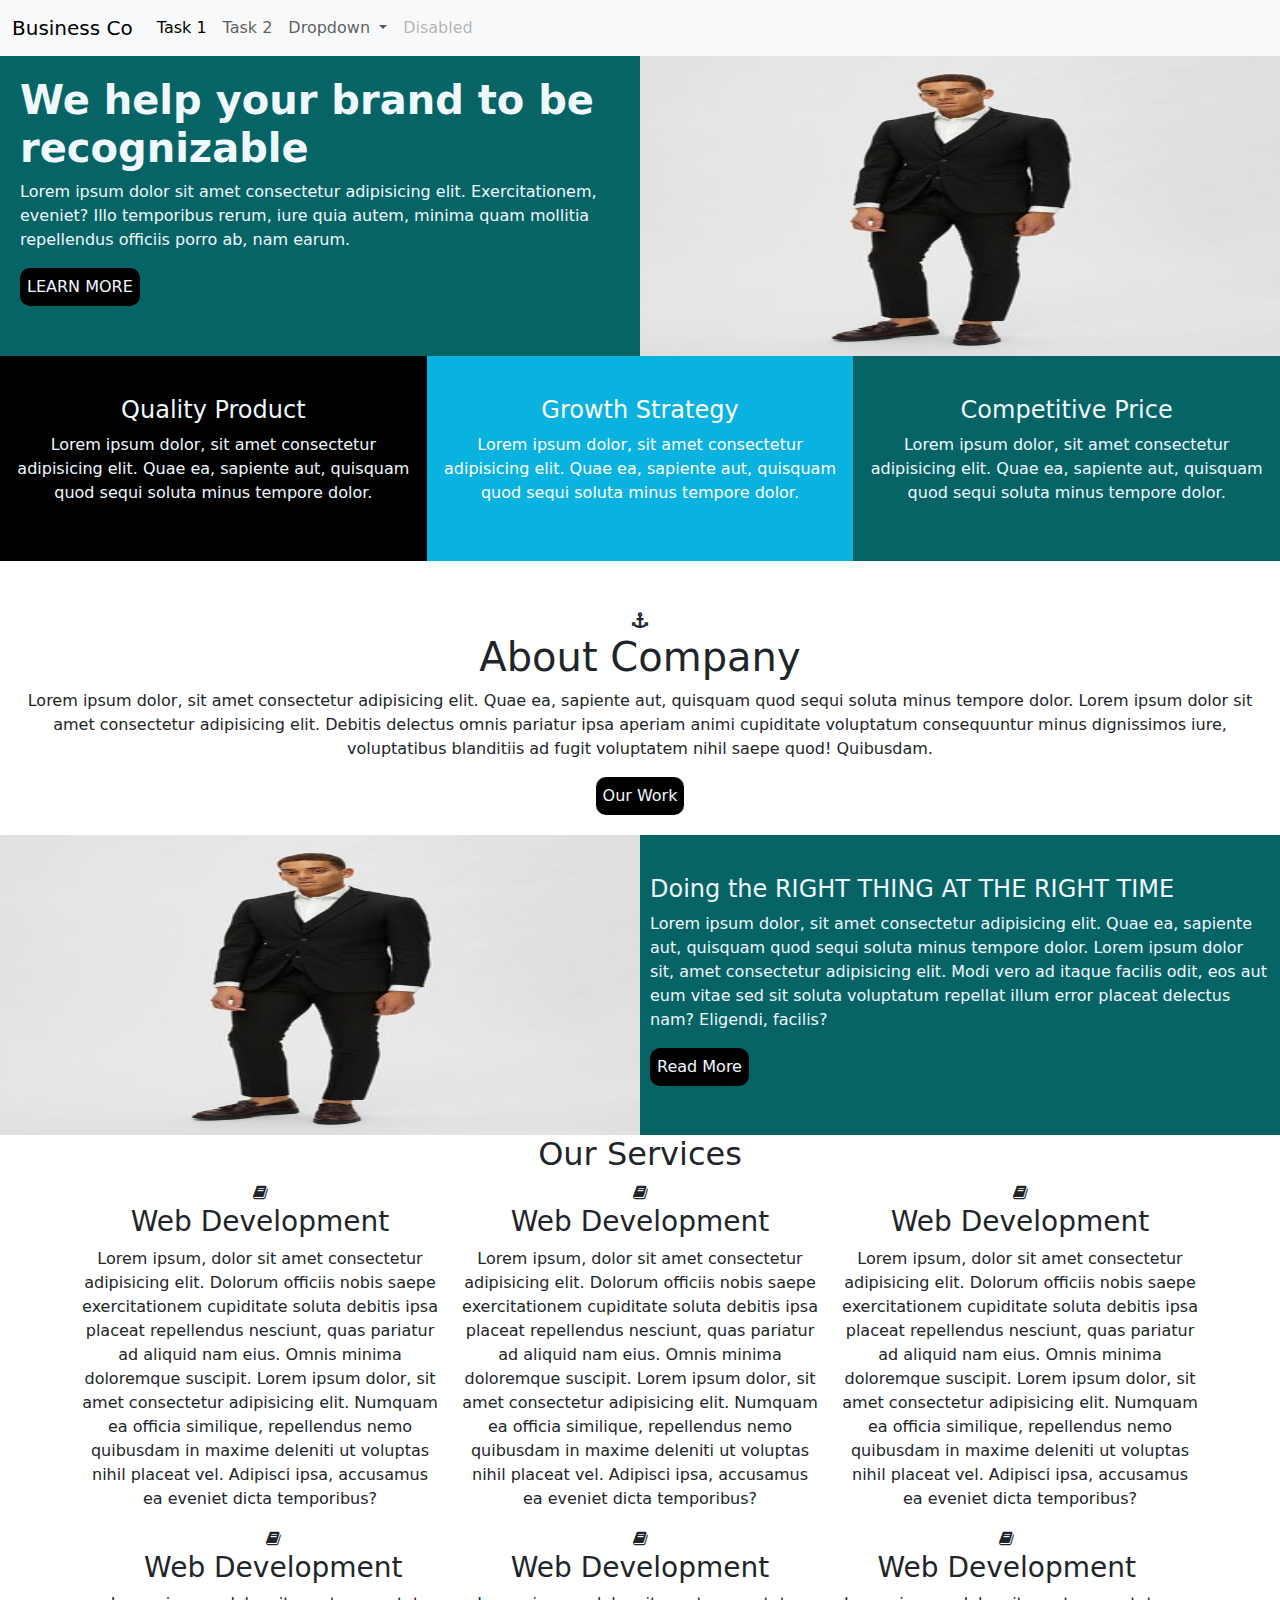
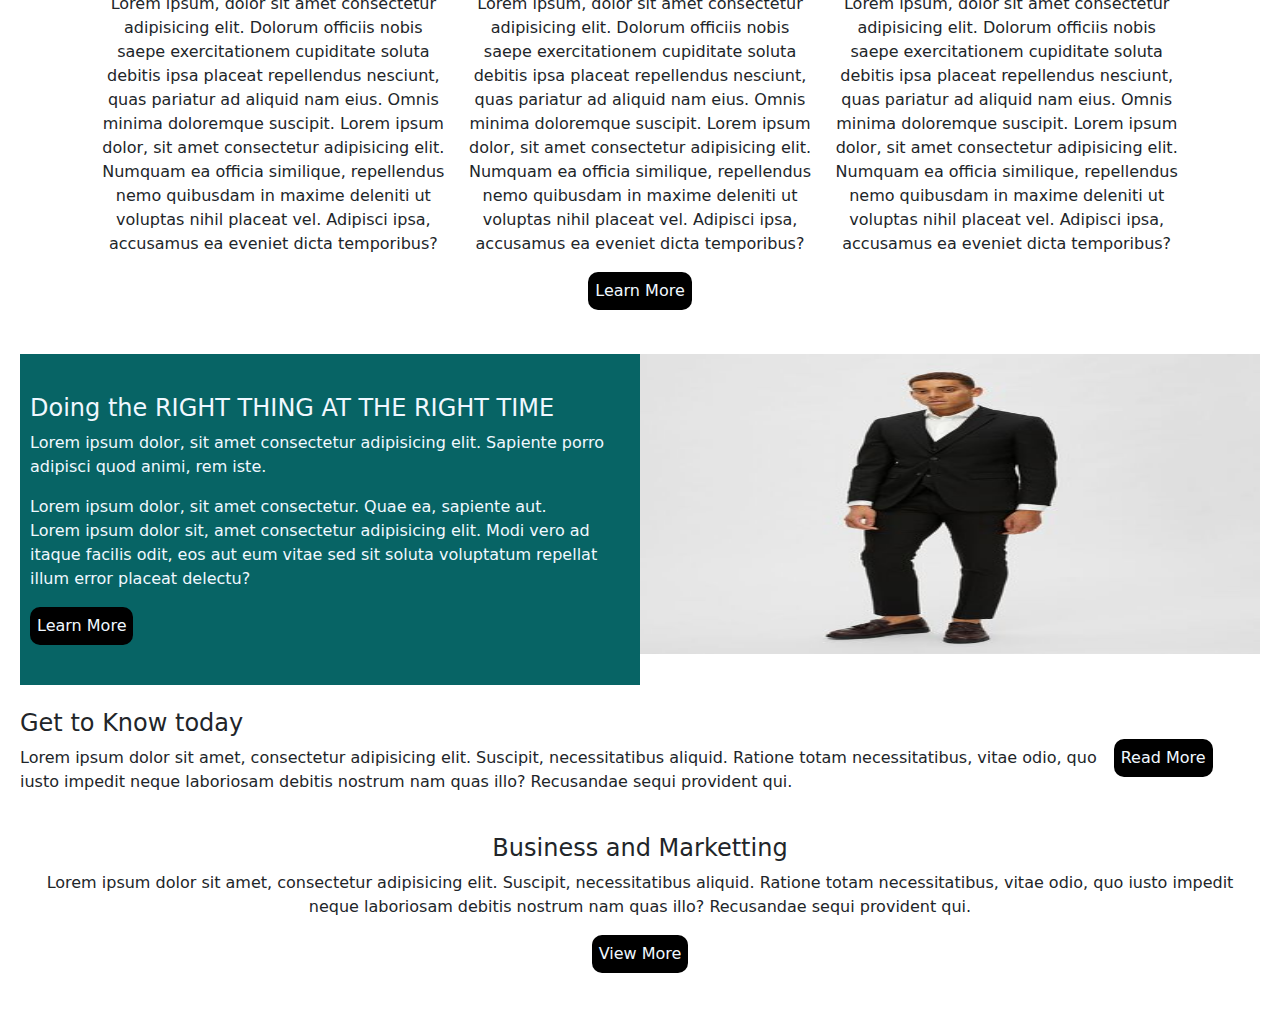
<file: index.html>
<!DOCTYPE html>
<html lang="en">
<head>
    <meta charset="UTF-8">
    <meta name="viewport" content="width=device-width, initial-scale=1.0">
    <title>Document</title>
   <link rel="stylesheet" href="https://cdn.jsdelivr.net/npm/bootstrap@5.3.2/dist/css/bootstrap.min.css
   ">
    <link rel="stylesheet" href="style.css">
    <link rel="stylesheet" href="https://cdnjs.cloudflare.com/ajax/libs/font-awesome/4.7.0/css/font-awesome.min.css">
</head>
<body>
    
    <nav class="navbar navbar-expand-lg bg-body-tertiary">
        <div class="container-fluid">
          <a class="navbar-brand" href="#">Business Co</a>
          <button class="navbar-toggler" type="button" data-bs-toggle="collapse" data-bs-target="#navbarSupportedContent" aria-controls="navbarSupportedContent" aria-expanded="false" aria-label="Toggle navigation">
            <span class="navbar-toggler-icon"></span>
          </button>
          <div class="collapse navbar-collapse" id="navbarSupportedContent">
            <ul class="navbar-nav me-auto mb-2 mb-lg-0">
              <li class="nav-item">
                <a class="nav-link active" aria-current="page" href="index.html">Task 1</a>
              </li>
              <li class="nav-item">
                <a class="nav-link" href="task2.html">Task 2</a>
              </li>
              <li class="nav-item dropdown">
                <a class="nav-link dropdown-toggle" href="#" role="button" data-bs-toggle="dropdown" aria-expanded="false">
                  Dropdown
                </a>
                <ul class="dropdown-menu">
                  <li><a class="dropdown-item" href="#">Action</a></li>
                  <li><a class="dropdown-item" href="#">Another action</a></li>
                  <li><hr class="dropdown-divider"></li>
                  <li><a class="dropdown-item" href="#">Something else here</a></li>
                </ul>
              </li>
              <li class="nav-item">
                <a class="nav-link disabled" aria-disabled="true">Disabled</a>
              </li>
            <!-- </ul>
            <form class="d-flex" role="search">
              <input class="form-control me-2" type="search" placeholder="Search" aria-label="Search">
              <button class="btn btn-outline-success" type="submit">Search</button>
            </form> -->
          </div>
        </div>
      </nav>

      <div class="cont">
        <div style="padding: 20px; background:rgb(7, 100, 101); color: aliceblue;" class="col-6">
            <h1><b>We help your brand to be recognizable</b></h1>
            <p>Lorem ipsum dolor sit amet consectetur adipisicing elit. Exercitationem, eveniet? Illo temporibus rerum, iure quia autem, minima quam mollitia repellendus officiis porro ab, nam earum.</p>
            <button class="more">LEARN MORE</button>
        </div>
        <div style="width: 100%; height: 100%;">
            <img src="slhpsy2022w47thunov61_16087868_Black_005.jpg" style="width: 100%; height: 300px; ">
        </div>
    </div>
        <div class="container-fluid text-center">
            <div class="row">   
              <div class="col" style="background: black; color: aliceblue; padding: 40px 10px;">
                <h4>Quality Product</h4>
                <p>Lorem ipsum dolor, sit amet consectetur adipisicing elit. Quae ea, sapiente aut, quisquam quod sequi soluta minus tempore dolor.</p>
              </div>
              <div class="col" style="background-color:rgb(10, 178, 224); color: white; padding: 40px 10px;">
                <h4>Growth Strategy</h4>
                <p>Lorem ipsum dolor, sit amet consectetur adipisicing elit. Quae ea, sapiente aut, quisquam quod sequi soluta minus tempore dolor.</p>
              </div>
              <div class="col" style="background-color:rgb(7, 100, 101); color: aliceblue; padding: 40px 10px;">
                <h4>Competitive Price</h4>
                <p>Lorem ipsum dolor, sit amet consectetur adipisicing elit. Quae ea, sapiente aut, quisquam quod sequi soluta minus tempore dolor.</p>
              </div>
            </div>
        </div><br><br>


        <div style="text-align: center;" padding: 0 20px;>
          <i class="fa fa-anchor"></i>
            <h1>About Company</h1>
            <p style="padding: 0 20px;">Lorem ipsum dolor, sit amet consectetur adipisicing elit. Quae ea, sapiente aut, quisquam quod sequi soluta minus tempore dolor. Lorem ipsum dolor sit amet consectetur adipisicing elit. Debitis delectus omnis pariatur ipsa aperiam animi cupiditate voluptatum consequuntur minus dignissimos iure, voluptatibus blanditiis ad fugit voluptatem nihil saepe quod! Quibusdam.</p>
            <button class="more">Our Work</button> 
        </div>

        
        <div style="display: flex; padding-top: 20px; width: 100%;" text-align="center">   
            <div style="width: 50%; height: 100%;">
                <img src="slhpsy2022w47thunov61_16087868_Black_005.jpg" style="width: 100%; height: 300px; ">
            </div>
             
            <div class="col" style="background-color:rgb(7, 100, 101); color: aliceblue; padding: 40px 10px;">
                <h4>Doing the RIGHT THING AT THE RIGHT TIME</h4>
                <p>Lorem ipsum dolor, sit amet consectetur adipisicing elit. Quae ea, sapiente aut, quisquam quod sequi soluta minus tempore dolor. Lorem ipsum dolor sit, amet consectetur adipisicing elit. Modi vero ad itaque facilis odit, eos aut eum vitae sed sit soluta voluptatum repellat illum error placeat delectus nam? Eligendi, facilis?</p>
                <button class="more">Read More</button>
            </div>
        </div>


    <section style="padding: 0 20px;">
        <h2 style="text-align: center;">Our Services</h2>
        <div class="container text-center">
            <div class="row">
                <div class="col">
                    <i class="fa fa-book"></i>
                    <h3>Web Development</h3>
                    <p>Lorem ipsum, dolor sit amet consectetur adipisicing elit. Dolorum officiis nobis saepe exercitationem cupiditate soluta debitis ipsa placeat repellendus nesciunt, quas pariatur ad aliquid nam eius. Omnis minima doloremque suscipit. Lorem ipsum dolor, sit amet consectetur adipisicing elit. Numquam ea officia similique, repellendus nemo quibusdam in maxime deleniti ut voluptas nihil placeat vel. Adipisci ipsa, accusamus ea eveniet dicta temporibus?</p>
                </div>
                       
                <div class="col">
                    <i class="fa fa-book"></i>
                    <h3>Web Development</h3>
                    <p>Lorem ipsum, dolor sit amet consectetur adipisicing elit. Dolorum officiis nobis saepe exercitationem cupiditate soluta debitis ipsa placeat repellendus nesciunt, quas pariatur ad aliquid nam eius. Omnis minima doloremque suscipit. Lorem ipsum dolor, sit amet consectetur adipisicing elit. Numquam ea officia similique, repellendus nemo quibusdam in maxime deleniti ut voluptas nihil placeat vel. Adipisci ipsa, accusamus ea eveniet dicta temporibus?</p>
                </div>

                <div class="col">
                    <i class="fa fa-book"></i>
                    <h3>Web Development</h3>
                    <p>Lorem ipsum, dolor sit amet consectetur adipisicing elit. Dolorum officiis nobis saepe exercitationem cupiditate soluta debitis ipsa placeat repellendus nesciunt, quas pariatur ad aliquid nam eius. Omnis minima doloremque suscipit. Lorem ipsum dolor, sit amet consectetur adipisicing elit. Numquam ea officia similique, repellendus nemo quibusdam in maxime deleniti ut voluptas nihil placeat vel. Adipisci ipsa, accusamus ea eveniet dicta temporibus?</p>
                </div>

            </div>
        </div>

        
        <div class="container text-center">
            <div class="row" style="padding: 0 20px;">
                <div class="col">
                    <i class="fa fa-book"></i>
                    <h3>Web Development</h3>
                    <p>Lorem ipsum, dolor sit amet consectetur adipisicing elit. Dolorum officiis nobis saepe exercitationem cupiditate soluta debitis ipsa placeat repellendus nesciunt, quas pariatur ad aliquid nam eius. Omnis minima doloremque suscipit. Lorem ipsum dolor, sit amet consectetur adipisicing elit. Numquam ea officia similique, repellendus nemo quibusdam in maxime deleniti ut voluptas nihil placeat vel. Adipisci ipsa, accusamus ea eveniet dicta temporibus?</p>
                </div>
                       
                <div class="col">
                    <i class="fa fa-book"></i>
                    <h3>Web Development</h3>
                    <p>Lorem ipsum, dolor sit amet consectetur adipisicing elit. Dolorum officiis nobis saepe exercitationem cupiditate soluta debitis ipsa placeat repellendus nesciunt, quas pariatur ad aliquid nam eius. Omnis minima doloremque suscipit. Lorem ipsum dolor, sit amet consectetur adipisicing elit. Numquam ea officia similique, repellendus nemo quibusdam in maxime deleniti ut voluptas nihil placeat vel. Adipisci ipsa, accusamus ea eveniet dicta temporibus?</p>
                </div>

                <div class="col">
                    <i class="fa fa-book"></i>
                    <h3>Web Development</h3>
                    <p>Lorem ipsum, dolor sit amet consectetur adipisicing elit. Dolorum officiis nobis saepe exercitationem cupiditate soluta debitis ipsa placeat repellendus nesciunt, quas pariatur ad aliquid nam eius. Omnis minima doloremque suscipit. Lorem ipsum dolor, sit amet consectetur adipisicing elit. Numquam ea officia similique, repellendus nemo quibusdam in maxime deleniti ut voluptas nihil placeat vel. Adipisci ipsa, accusamus ea eveniet dicta temporibus?</p>
                </div>

            </div>
            <button class="more">Learn More</button>
        </div>
    </section><br>

    <section style="padding: 0 20px;">
        <div style="display: flex; padding-top: 20px; width: 100%;" text-align="center">   
            <div class="col" style="background-color:rgb(7, 100, 101); color: aliceblue; padding: 40px 10px;">
                <h4>Doing the RIGHT THING AT THE RIGHT TIME</h4>
                <p>Lorem ipsum dolor, sit amet consectetur adipisicing elit. Sapiente porro adipisci quod animi, rem iste.</p>
                <p>Lorem ipsum dolor, sit amet consectetur. Quae ea, sapiente aut. <br> Lorem ipsum dolor sit, amet consectetur adipisicing elit. Modi vero ad itaque facilis odit, eos aut eum vitae sed sit soluta voluptatum repellat illum error placeat delectu?</p>
                <button class="more">Learn More</button>
            </div>

            <div style="width: 50%; height: 100%;">
                <img src="slhpsy2022w47thunov61_16087868_Black_005.jpg" style="width: 100%; height: 300px;">
            </div>
        </div>
    </section><br>

    <section style="display: flex; padding: 0 20px;">
        <div>
            <h4>Get to Know today</h4>
            <p>Lorem ipsum dolor sit amet, consectetur adipisicing elit. Suscipit, necessitatibus aliquid. Ratione totam necessitatibus, vitae odio, quo iusto impedit neque laboriosam debitis nostrum nam quas illo? Recusandae sequi provident qui.</p>
        </div>

        <div style="width: 20%; margin-top: 30px;" >
            <button class="more">Read More</button>
        </div>
    </section><br>


    <section style="padding: 0 20px;">

        <div style="text-align: center; display: block;">
            <h4>Business and Marketting</h4>
            <p>Lorem ipsum dolor sit amet, consectetur adipisicing elit. Suscipit, necessitatibus aliquid. Ratione totam necessitatibus, vitae odio, quo iusto impedit neque laboriosam debitis nostrum nam quas illo? Recusandae sequi provident qui.</p>
            <button class="more">View More</button><br><br><br>
            
        </div>
        
    </section>

   <script src="https://cdn.jsdelivr.net/npm/bootstrap@5.3.2/dist/js/bootstrap.bundle.min.js"></script>
</body>
</html>
</file>
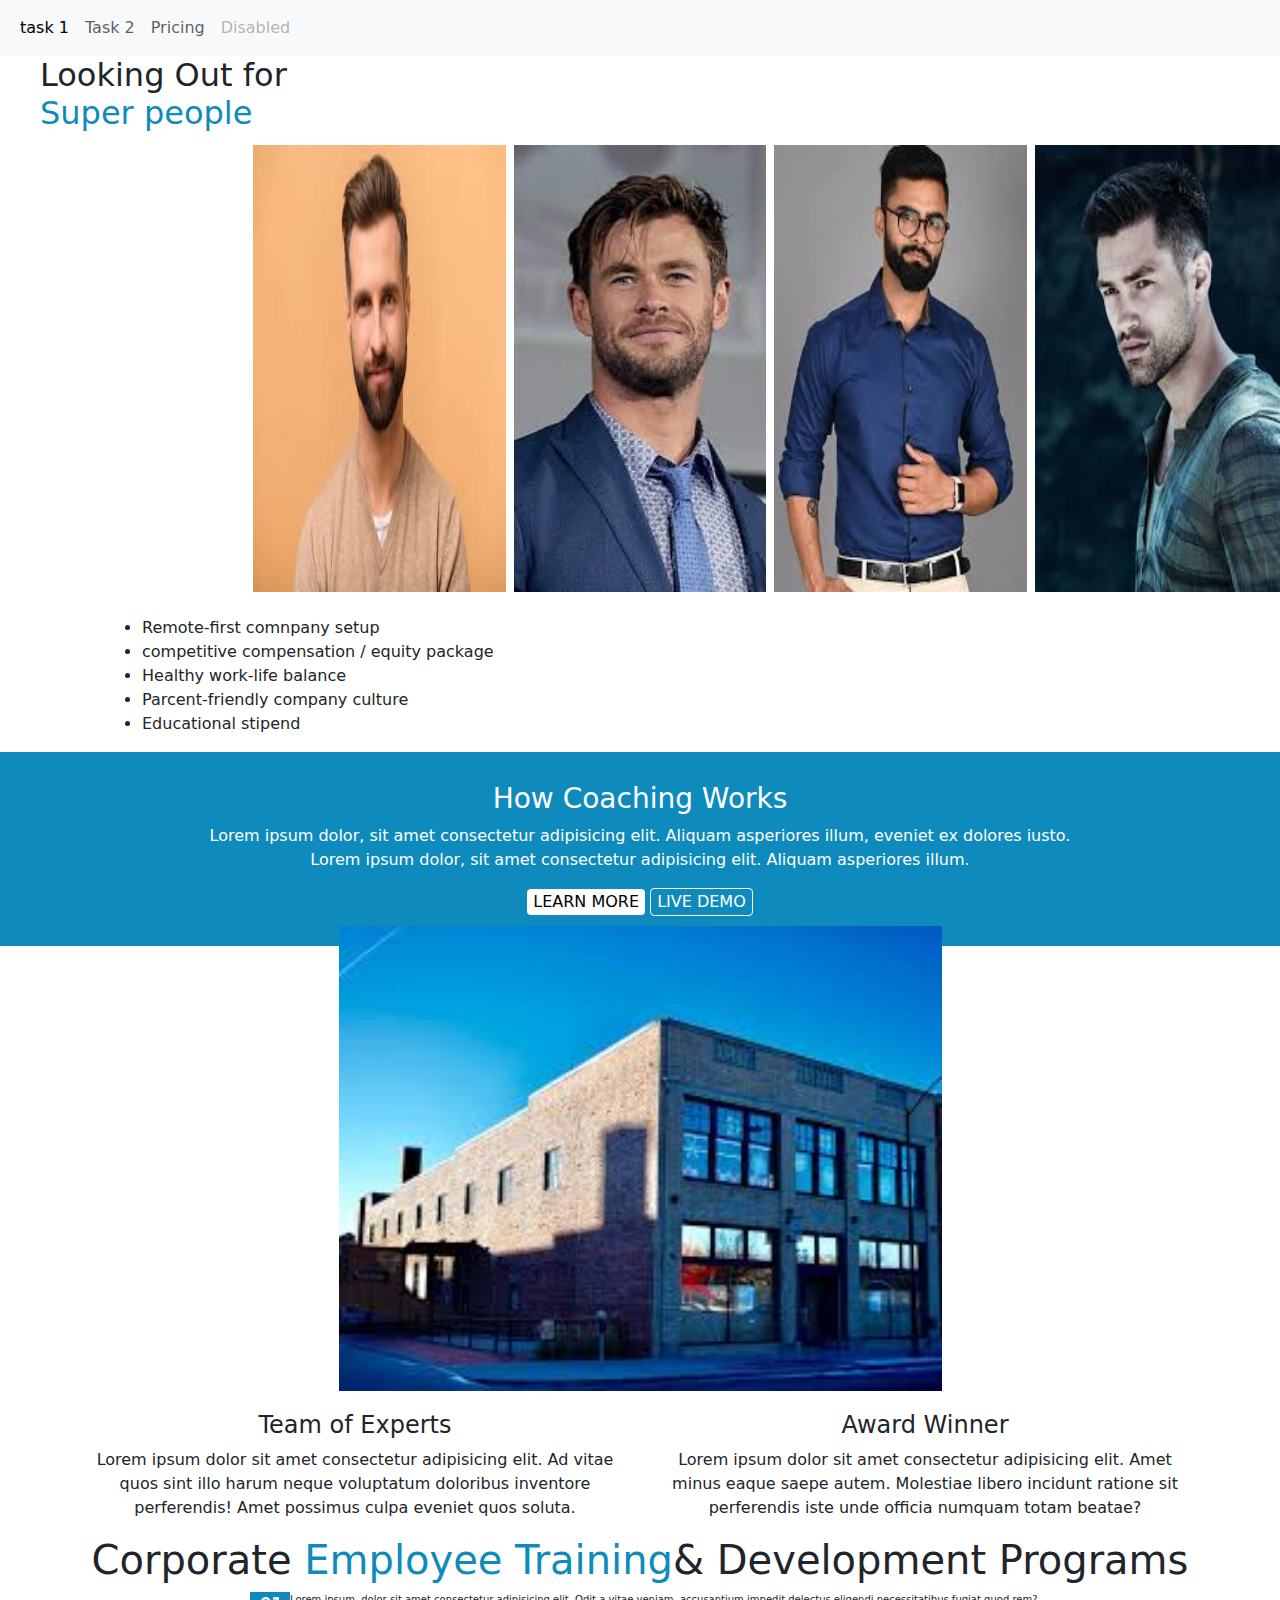
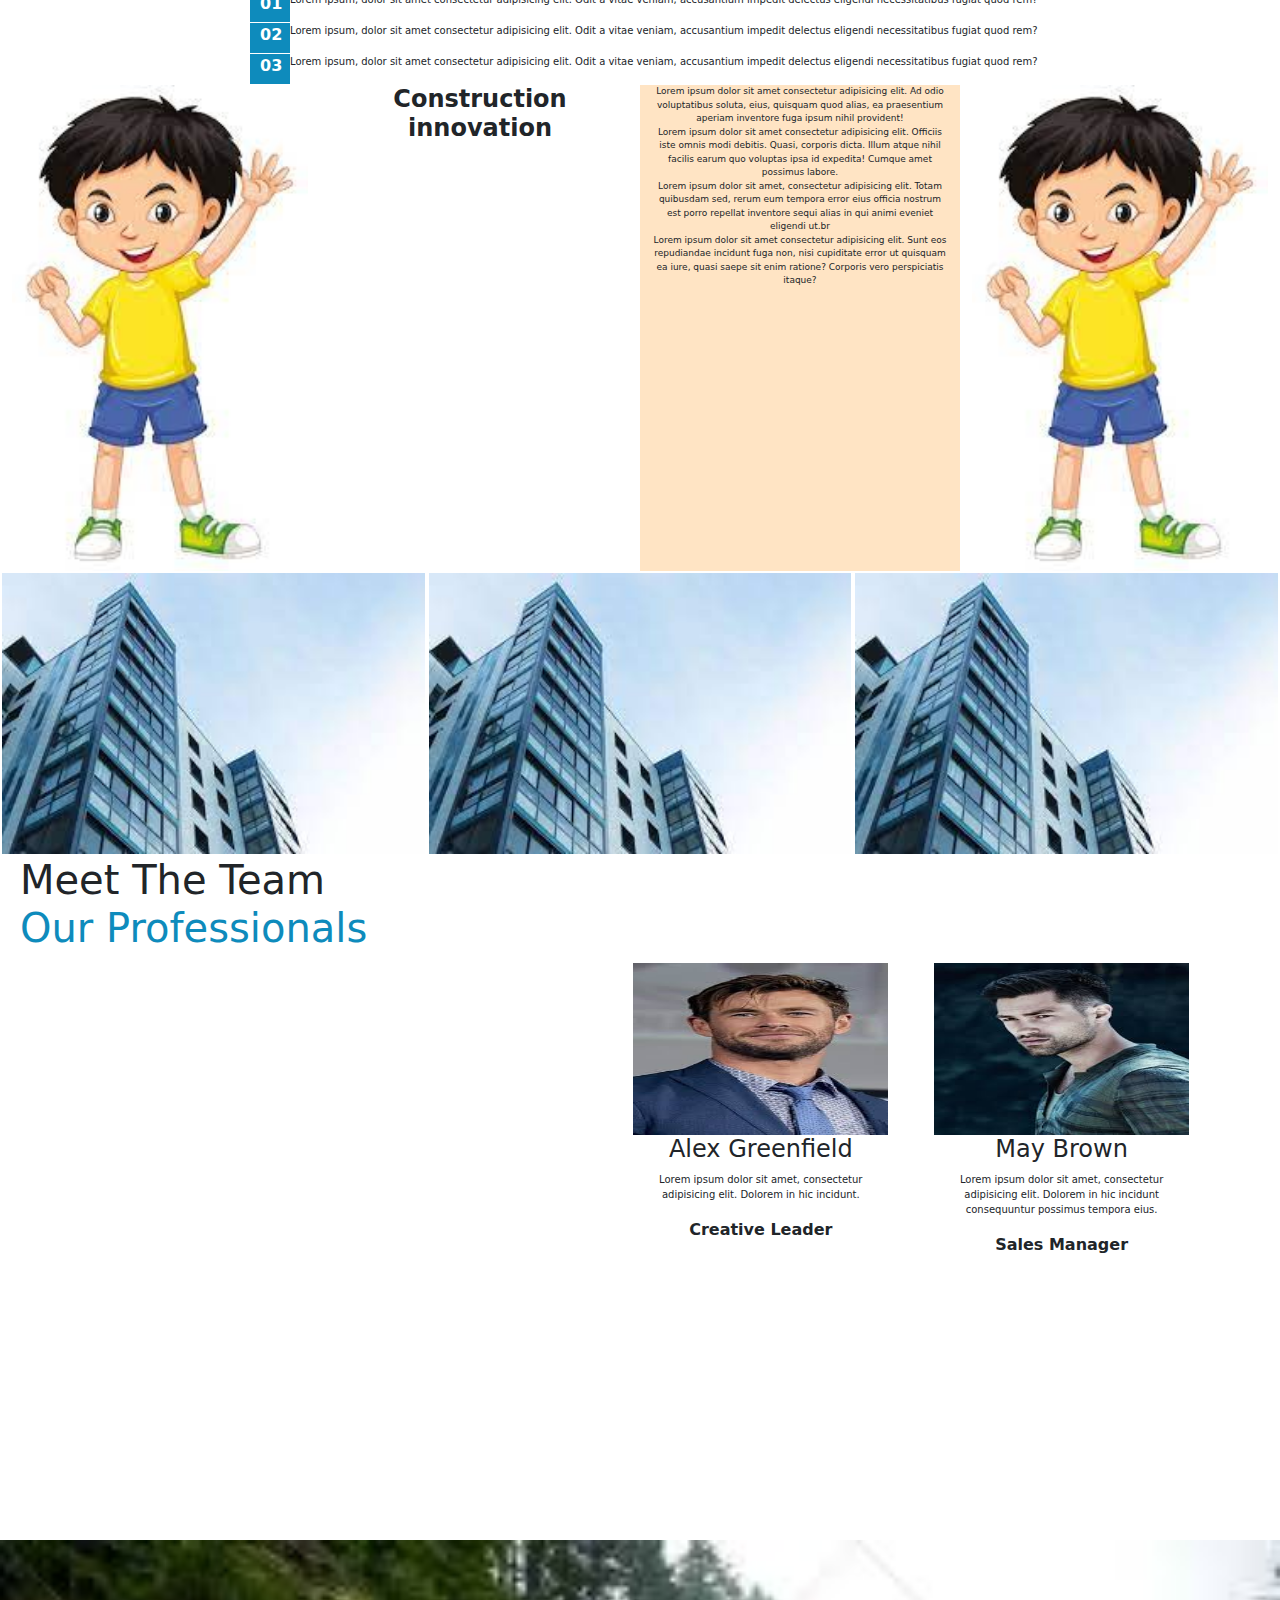
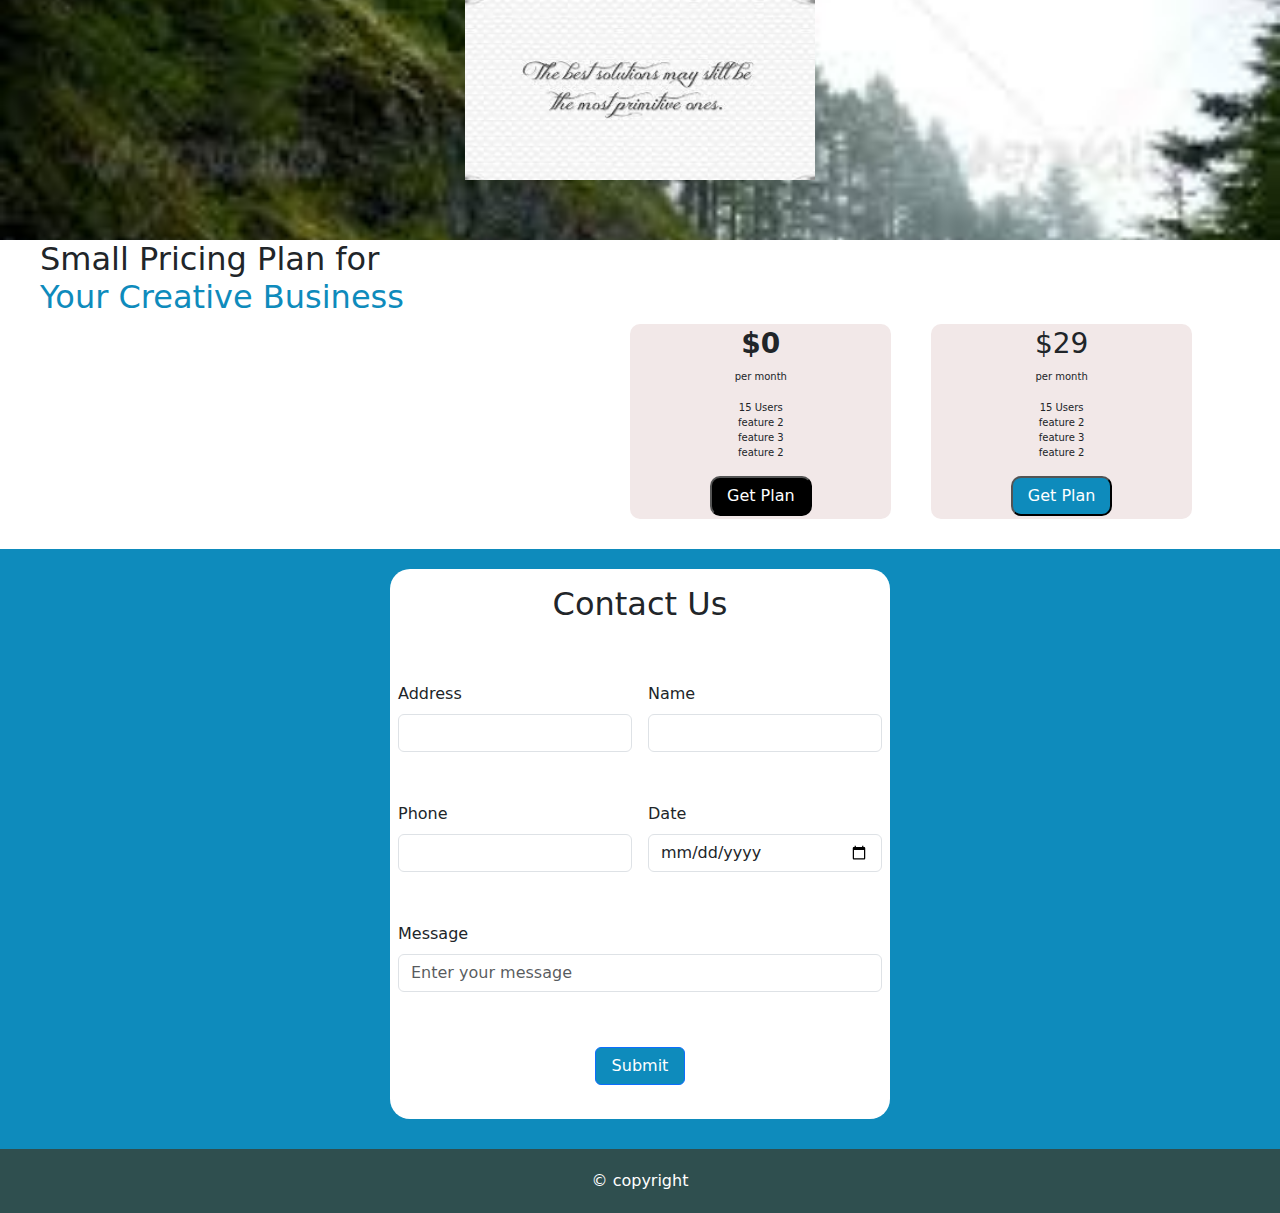
<file: task2.html>
<!DOCTYPE html>
<html lang="en">
<head>
    <meta charset="UTF-8">
    <meta name="viewport" content="width=device-width, initial-scale=1.0">
    <title>Document</title>
    <link rel="stylesheet" href="https://cdn.jsdelivr.net/npm/bootstrap@5.3.2/dist/css/bootstrap.min.css">
    <link rel="stylesheet" href="style2.css">
</head>
<body>
    

    <nav class="navbar navbar-expand-lg bg-body-tertiary" >
        <div class="container-fluid">
            <button class="navbar-toggler" style="border: none; margin:auto;" type="button" data-bs-toggle="collapse" data-bs-target="#navbarNav" aria-controls="navbarNav" aria-expanded="false" aria-label="Toggle navigation">
                <span class="navbar-toggler-icon"></span>
            </button>
            <div class="collapse navbar-collapse" id="navbarNav">
                <ul class="navbar-nav">
                <li class="nav-item">
                    <a class="nav-link active" aria-current="page" href="index.html">task 1</a>
                </li>
                <li class="nav-item">
                    <a class="nav-link" href="task2.html">Task 2</a>
                </li>
                <li class="nav-item">
                    <a class="nav-link" href="#">Pricing</a>
                </li>
                <li class="nav-item">
                    <a class="nav-link disabled" aria-disabled="true">Disabled</a>
                </li>
                </ul>
            </div>
        </div>
    </nav>

                <!-- looking out for super people -->

        <section>
                <h2 style="margin-left: 40px;">Looking Out for <br><span style="color:rgb(14, 139, 188)">Super people</span></h2>
            <div class="row justify-content-end">
                <div class="col-2" style="width: 20%; padding: 4px;">
                    <img src="img/1.jpeg" style="width: 100%; height: 100%;">
                </div>
                <div class="col-2" style="width: 20%; padding: 4px;">
                    <img src="img/2.jpeg" style="width: 100%; height: 100%;">
                </div>
                <div class="col-2" style="width: 20%; padding: 4px;">
                    <img src="img/3.jpeg" style="width: 100%; height: 100%;">
                </div>
                <div class="col-2" style="width: 20%; padding: 4px;">
                    <img src="img/4.jpeg" style="width: 100%; height: 100%;">
                </div>
            </div>

                      
            <ul style="margin-left: 110px; padding-top: 20px;">
                <li>Remote-first comnpany setup</li>
                <li>competitive compensation / equity package</li>
                <li>Healthy work-life balance</li>
                <li>Parcent-friendly company culture</li>
                <li>Educational stipend</li>
            </ul>
            </div>

              <!-- how coaching works -->

            <div style="text-align: center; background-color:rgb(14, 139, 188); padding: 30px 55px; color: white;">
                <h3>How Coaching Works</h3>
                <p>Lorem ipsum dolor, sit amet consectetur adipisicing elit. Aliquam asperiores illum, eveniet ex dolores iusto.
                    <br>Lorem ipsum dolor, sit amet consectetur adipisicing elit. Aliquam asperiores illum.
                </p>
                <button style="border: none; background-color: white; color: black; border-radius: 4px;">LEARN MORE</button>
                <button style="border: 1.5px solid white; color: white; border-radius: 4px; background: none;">LIVE DEMO</button>
            </div>

        <div class="container text-center">
            <div class="row">
                <div class="col-4" style="width: 55%; margin: auto; position: relative; bottom: 20px;">
                    <img src="img/building1.jpeg" style="width: 100%;">
                </div>
            </div>
            
            <!-- Team of experts -->
            <div class="row">
                <div class="col-6">
                    <h4>Team of Experts</h4>
                    <p>Lorem ipsum dolor sit amet consectetur adipisicing elit. Ad vitae quos sint illo harum neque voluptatum doloribus inventore perferendis! Amet possimus culpa eveniet quos soluta.</p>
                </div>
                <div   div class="col-6">
                    <h4>Award Winner</h4>
                    <p>Lorem ipsum dolor sit amet consectetur adipisicing elit. Amet minus eaque saepe autem. Molestiae libero incidunt ratione sit perferendis iste unde officia numquam totam beatae?</p>
                </div>
            </div>
        </div>
            <!-- Corporatee Employee Training n.. -->

        <div style="text-align: center;">
                <h1>Corporate <span style="color:rgb(14, 139, 188)">Employee Training</span>& Development Programs</h1>
            <div style="display: flex; margin-left: 250px;">
                <div style="background-color: rgb(14, 139, 188); width: 40px; height: 30px; color: white; "><b style=" padding:10px ;">01</b></div>
                <div><p style="font-size: 10px;">Lorem ipsum, dolor sit amet consectetur adipisicing elit. Odit a vitae veniam, accusantium impedit delectus eligendi necessitatibus fugiat quod rem?</p></div>
            </div>
            <div style="display: flex; margin-left: 250px;">
                <div style="background-color: rgb(14, 139, 188); width: 40px; height: 30px; color: white; "><b style=" padding:10px ;">02</b></div>
                <div><p style="font-size: 10px;">Lorem ipsum, dolor sit amet consectetur adipisicing elit. Odit a vitae veniam, accusantium impedit delectus eligendi necessitatibus fugiat quod rem?</p></div>
            </div>
            <div style="display: flex; margin-left: 250px;">
                <div style="background-color:rgb(14, 139, 188); width: 40px; height: 30px; color: white; "><b style=" padding:10px ;">03</b></div>
                <div><p style="font-size: 10px;">Lorem ipsum, dolor sit amet consectetur adipisicing elit. Odit a vitae veniam, accusantium impedit delectus eligendi necessitatibus fugiat quod rem?</p></div>
            </div>
        </div>

        <div class="container-fluid text-center">
            <div class="row">
                <div class="col" style="width: 25%;">
                    <img src="img/boy.jpeg" style="width: 100%;">
                </div>
                <div class="col" style="width:25%; text-align: center;">
                    <h4 style="width: 100%;"><b>Construction innovation</b></h4>
                </div>
                <div class="col" style="width: 25%; height: auto; background-color: bisque;">
                    <p style="font-size: 9px;">Lorem ipsum dolor sit amet consectetur adipisicing elit. Ad odio voluptatibus soluta, eius, quisquam quod alias, ea praesentium aperiam inventore fuga ipsum nihil provident! <br>
                    Lorem ipsum dolor sit amet consectetur adipisicing elit. Officiis iste omnis modi debitis. Quasi, corporis dicta. Illum atque nihil facilis earum quo voluptas ipsa id expedita! Cumque amet possimus labore.
                    <br>
                Lorem ipsum dolor sit amet, consectetur adipisicing elit. Totam quibusdam sed, rerum eum tempora error eius officia nostrum est porro repellat inventore sequi alias in qui animi eveniet eligendi ut.br <br>
            Lorem ipsum dolor sit amet consectetur adipisicing elit. Sunt eos repudiandae incidunt fuga non, nisi cupiditate error ut quisquam ea iure, quasi saepe sit enim ratione? Corporis vero perspiciatis itaque?</p>
                </div>
                <div class="col" style="width: 25%; height: 25%;">
                    <img src="img/boy.jpeg" style="width: 100%;">
                </div>
            </div>

            <div class="row">
                <div class="col" style="width: 33.33%; padding: 2px;">
                    <img src="img/buliding.jpeg" style="width: 100%;">
                </div>
                <div class="col" style="width: 33.33%; padding: 2px;">
                    <img src="img/buliding.jpeg" style="width: 100%;">
                </div>
                <div class="col" style="width: 33.33%; padding: 2px;">
                    <img src="img/buliding.jpeg" style="width: 100%;">
                </div>
            </div>
        </div>
                    <!-- Meet the team -->

        <h1 style="margin-left: 20px;">Meet The Team <br><span style="color:rgb(14, 139, 188)">Our Professionals</span></h1>
        <div class="row justify-content-end">
            <div class="col-2" style="width: 20%; padding: 3px; margin-right: 40px; text-align: center;">
                <img src="img/2.jpeg" style="width: 100%; height: 30%;">
                <h4>Alex Greenfield</h4>
                <p style="font-size: 10px;">Lorem ipsum dolor sit amet, consectetur adipisicing elit. Dolorem in hic incidunt.</p>
                <p><b>Creative Leader</b></p>
            </div>
            <div class="col-2" style="width: 20%; padding: 3px; margin-right: 100px; text-align: center;">
                <img src="img/4.jpeg" style="width: 100%; height: 30%;">
                <h4>May Brown</h4>
                <p style="font-size: 10px;">Lorem ipsum dolor sit amet, consectetur adipisicing elit. Dolorem in hic incidunt consequuntur possimus tempora eius.</p>
                <h7><b>Sales Manager</b></h7>
            </div>
        </div>
         <div class="image">
            <div style="width: 350px; height: 180px; margin: auto; position: relative; top: 60px; text-align: center;">
                <img src="img/quotes.jpeg" style="height: 180px; width: 100%;">
            </div>
        </div> 

                <!-- small pricing plan -->
        <div>
        <h2 style="margin-left: 40px;">Small Pricing Plan for <br> <span style="color:rgb(14, 139, 188) ;">Your Creative Business</span></h2>
            <div class="row justify-content-end">
                <div class="col-2" style="width: 20%; padding: 3px; margin-right: 40px; text-align: center; background-color:  rgb(242, 232, 232); border-radius: 10px;">
                    <i class="fa-brands fa-facebook"></i>
                    <h3><b>$0</b></h3>
                    <p style="font-size: 10px;">per month</p>
                    <p style="font-size: 10px;"></p>
                    <p style="font-size: 10px;">15 Users <br> feature 2 <br>feature 3 <br>feature 2
                    </p>
                    <button style="background-color: black; color: white; padding: 6px 15px; border-radius: 10px;">Get Plan</button>
                </div>
                <div class="col-2" style="width: 20%; padding: 3px; margin-right: 100px; text-align: center; background-color: rgb(242, 232, 232); border-radius: 10px; border: none;">
                    <i class="fa-brands fa-facebook-messenger"></i>
                    <h3>$29</h3>
                    <p style="font-size: 10px;">per month</p>
                    <p style="font-size: 10px;"></p>
                    <p style="font-size: 10px;">15 Users <br> feature 2 <br>feature 3 <br>feature 2
                    </p>
                    <button style="background-color: rgb(14, 139, 188); color: white; padding: 6px 15px; border-radius: 10px;">Get Plan</button>
                </div>
            </div>
        </div>

            <div style="background-color: rgb(14, 139, 188); width: 100%;
                    height: 600px; margin-top: 30px;">
                <div >
                    <form class="row g-3" style="background-color: white; width: 500px; height: 550px; margin: auto; padding: 0px; position: relative; top: 20px; border-radius: 20px;">
                            <h2 style="text-align: center;">Contact Us</h2>
                        <div class="col-md-6">
                            <label for="inputEmail4" class="form-label">Address</label>
                            <input type="text" class="form-control" id="inputEmail4">
                        </div>
                        <div class="col-md-6">
                            <label for="inputPassword4" class="form-label">Name</label>
                            <input type="text" class="form-control" id="inputPassword4">
                        </div>
                        <div class="col-md-6">
                            <label for="inputEmail4" class="form-label">Phone</label>
                            <input type="text" class="form-control" id="inputEmail4">
                        </div>
                        <div class="col-md-6">
                            <label for="inputPassword4" class="form-label">Date</label>
                            <input type="date" class="form-control" id="inputPassword4">
                        </div>
                        <div class="col-12">
                            <label for="inputAddress" class="form-label">Message</label>
                            <input type="text" class="form-control" id="inputAddress" placeholder="Enter your message">
                        </div>
                        <button type="submit" class="btn btn-primary" style="width: 90px; margin: auto; margin-top: 20px; background:rgb(14, 139, 188) ;">Submit</button>
                    </form>
                </div>
            </div>
        </div>
    </section>
        <footer style="background-color: darkslategray; width: 100%; padding: 20px; text-align: center; color: white;">&copy; copyright </footer>

</body>
</html>
</file>
<file: style.css>
*{
    box-sizing: border-box;
    margin: 0;
}

.cont{
    display: flex;
    width: 100%;
}
.more{
    border: none;
    padding: 7px;
    border-radius: 10px;
    background: black;
    color: aliceblue;
}
</file>
<file: style2.css>
.image{
    background-image: url(img/road.jpeg);
    width: 100%;
    height: 300px;
    background-size: cover;
    }
</file>
